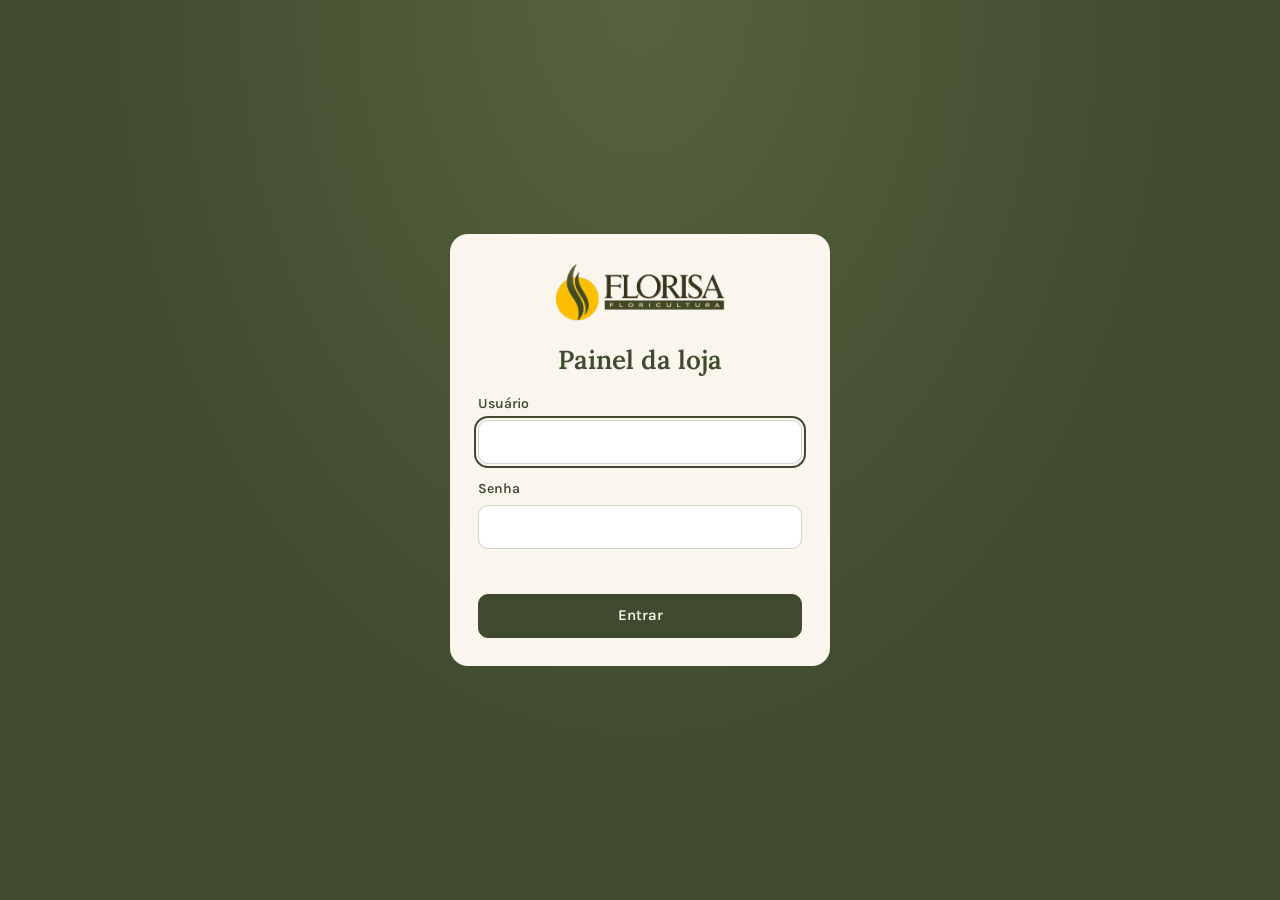
<file: api/src/Florisa.Api/wwwroot/painel/index.html>
<!doctype html>
<html lang="pt-BR">
<head>
<meta charset="utf-8">
<meta name="viewport" content="width=device-width, initial-scale=1">
<meta name="robots" content="noindex">
<title>Painel Florisa</title>
<link rel="preconnect" href="https://fonts.googleapis.com">
<link rel="preconnect" href="https://fonts.gstatic.com" crossorigin>
<link rel="stylesheet" href="https://fonts.googleapis.com/css2?family=Lora:ital,wght@0,500;0,600;0,700;1,500&family=Karla:wght@400;500;600;700&display=swap">
<link rel="stylesheet" href="painel.css">
</head>
<body>
<div id="app" aria-live="polite"></div>
<div id="toast" role="status" aria-live="polite"></div>
<div id="modal" class="modal" hidden><div class="modal-caixa" id="modalCaixa" role="dialog" aria-modal="true"></div></div>
<script src="painel.js"></script>
</body>
</html>
</file>
<file: api/src/Florisa.Api/wwwroot/painel/painel.css>
/* Painel Florisa — mesmas cores e letras da loja (v8) */
:root {
  --mata: #3F4A2E;
  --mata-2: #56623F;
  --creme: #EFE8DA;
  --creme-2: #E4DAC6;
  --papel: #FAF6EE;
  --bilhete: #F1E9D8;
  --texto: #4E4436;
  --suave: #6B6152;
  --terra: #6E4B33;
  --ouro: #C9A46A;
  --linha: rgba(63, 74, 46, .14);
  --linha-2: rgba(63, 74, 46, .24);
  --ok-fundo: #E1E6D3;
  --alerta-fundo: #F3E6C8; --alerta: #6B4E14;
  --terra-fundo: #EADFD3;
  --erro: #B3261E;
  --serif: "Lora", Georgia, serif;
  --sans: "Karla", system-ui, sans-serif;
}
* { box-sizing: border-box; }
html, body { margin: 0; min-height: 100%; }
body { background: var(--creme); color: var(--texto); font: 15px/1.5 var(--sans); }
a { color: var(--mata); }
a:hover { color: var(--terra); }
h1, h2, h3 { font-family: var(--serif); color: var(--mata); margin: 0; font-weight: 600; text-wrap: balance; }
button, input, select, textarea { font: inherit; color: inherit; }
:focus-visible { outline: 2px solid var(--mata); outline-offset: 2px; }
.num { font-variant-numeric: tabular-nums; }
.oculto { position: absolute; left: -9999px; }

/* ---------- estrutura ---------- */
.casca { display: flex; flex-wrap: wrap; min-height: 100vh; }
.lado { flex: 1 1 232px; max-width: 100%; background: var(--mata) radial-gradient(ellipse at 30% 0%, var(--mata-2) 0%, var(--mata) 60%); color: var(--creme); padding: 22px 14px; display: flex; flex-direction: column; gap: 22px; }
.lado img.marca { width: 150px; margin: 0 8px; display: block; }
.lado nav { display: flex; flex-direction: column; gap: 2px; }
.lado nav a { display: flex; align-items: center; gap: 10px; min-height: 44px; padding: 0 12px; border-radius: 10px; color: rgba(239, 232, 218, .86); text-decoration: none; }
.lado nav a:hover { background: rgba(239, 232, 218, .08); color: #fff; }
.lado nav a[aria-current="page"] { background: rgba(239, 232, 218, .14); color: var(--papel); font-weight: 600; }
.lado nav svg { width: 18px; height: 18px; flex: none; }
.lado .cont { margin-left: auto; min-width: 22px; height: 22px; padding: 0 6px; border-radius: 999px; background: var(--ouro); color: var(--mata); font-size: 12px; font-weight: 700; display: flex; align-items: center; justify-content: center; }
.lado .quem { margin-top: auto; border-top: 1px solid rgba(239, 232, 218, .26); padding: 16px 10px 0; font-size: 13px; color: rgba(239, 232, 218, .8); }
.lado .quem b { display: block; color: var(--papel); font-size: 14px; }
.lado .quem button { background: none; border: 0; color: var(--creme); text-decoration: underline; padding: 0; cursor: pointer; }
main { flex: 999 1 640px; min-width: 0; padding: 28px 32px 48px; display: flex; flex-direction: column; gap: 20px; }
@media (max-width: 700px) {
  main { padding: 18px 16px 40px; }
  .lado { padding: 14px; gap: 12px; }
  .lado nav { flex-direction: row; flex-wrap: wrap; }
  .lado .quem { margin-top: 0; padding-top: 10px; }
}

.topo { display: flex; flex-wrap: wrap; justify-content: space-between; align-items: flex-end; gap: 14px; }
.topo h1 { font-size: 40px; line-height: 1.05; }
.topo p { margin: 6px 0 0; }
.acoes { display: flex; gap: 10px; flex-wrap: wrap; align-items: center; }

/* ---------- elementos ---------- */
.btn { min-height: 44px; padding: 0 16px; border-radius: 10px; border: 1px solid var(--linha-2); background: var(--papel); color: var(--mata); font-weight: 600; display: inline-flex; align-items: center; justify-content: center; gap: 8px; cursor: pointer; text-decoration: none; white-space: nowrap; }
.btn:hover { border-color: var(--mata); }
.btn-mata { background: var(--mata); border-color: var(--mata); color: var(--papel); }
.btn-mata:hover { background: var(--mata-2); color: var(--papel); }
.btn-pq { min-height: 38px; padding: 0 12px; font-size: 13px; }
.btn[disabled] { opacity: .55; cursor: wait; }
.btn svg { width: 16px; height: 16px; }
.link svg { width: 16px; height: 16px; }
.link { background: none; border: 0; padding: 0; color: var(--mata); font-weight: 600; text-decoration: underline; cursor: pointer; }
.perigo { color: var(--terra); }

.busca { display: flex; align-items: center; gap: 8px; height: 44px; padding: 0 14px; border-radius: 10px; border: 1px solid var(--linha); background: var(--papel); min-width: 240px; }
.busca input { border: 0; outline: 0; background: transparent; width: 100%; }
.busca svg { width: 16px; height: 16px; color: var(--suave); }

.chips { display: flex; flex-wrap: wrap; gap: 8px; align-items: center; }
.chip { min-height: 38px; padding: 0 14px; border-radius: 999px; border: 1px solid var(--linha); background: var(--papel); cursor: pointer; }
.chip[aria-pressed="true"] { background: var(--mata); border-color: var(--mata); color: var(--papel); font-weight: 600; }

.cartao { background: var(--papel); border: 1px solid rgba(63, 74, 46, .07); border-radius: 14px; padding: 20px; }
.cartao h2 { font-size: 22px; margin-bottom: 12px; }
.rotulo { font-size: 12px; letter-spacing: .1em; text-transform: uppercase; font-weight: 700; color: var(--suave); }

.kpis { display: grid; grid-template-columns: repeat(auto-fit, minmax(180px, 1fr)); gap: 12px; }
.kpi { background: var(--papel); border: 1px solid rgba(63, 74, 46, .07); border-radius: 14px; padding: 16px 18px; display: flex; flex-direction: column; gap: 2px; }
.kpi b { font-family: var(--serif); font-weight: 600; font-size: 32px; color: var(--mata); line-height: 1.15; }

.etq { font-size: 11px; letter-spacing: .1em; text-transform: uppercase; font-weight: 700; padding: 4px 8px; border-radius: 6px; background: var(--creme-2); color: var(--mata); white-space: nowrap; }
.etq.retirada { background: var(--mata); color: var(--papel); }
.pilula { font-size: 12px; font-weight: 700; padding: 4px 9px; border-radius: 999px; white-space: nowrap; display: inline-flex; align-items: center; gap: 6px; }
.pilula.ok { background: var(--ok-fundo); color: var(--mata); }
.pilula.alerta { background: var(--alerta-fundo); color: var(--alerta); }
.pilula.terra { background: var(--terra-fundo); color: var(--terra); }
.pilula.borda { border: 1px solid var(--linha); color: var(--texto); font-weight: 600; }
.bola { width: 10px; height: 10px; border-radius: 50%; flex: none; }

/* ---------- fila ---------- */
.fila-caixa { overflow-x: auto; padding-bottom: 6px; }
.fila { display: grid; grid-template-columns: repeat(5, minmax(244px, 1fr)); gap: 12px; min-width: 1260px; align-items: start; }
.coluna { background: rgba(63, 74, 46, .06); border-radius: 16px; padding: 10px; display: flex; flex-direction: column; gap: 10px; }
.coluna h2 { font: 700 15px var(--sans); display: flex; align-items: center; gap: 8px; padding: 6px 6px 2px; margin: 0; }
.coluna h2 span:last-child { margin-left: auto; font-weight: 500; color: var(--suave); }
.vazio { text-align: center; color: var(--suave); padding: 18px 8px; font-size: 14px; margin: 0; }
.ped { background: var(--papel); border: 1px solid rgba(63, 74, 46, .07); border-radius: 14px; padding: 12px; display: flex; flex-direction: column; gap: 10px; box-shadow: 0 1px 2px rgba(63, 74, 46, .06); }
.ped .l1 { display: flex; align-items: center; gap: 8px; }
.ped .l1 a { font-family: var(--serif); font-weight: 600; font-size: 18px; text-decoration: none; }
.ped .hora { font-size: 12px; color: var(--suave); }
.ped .l1 .etq { margin-left: auto; }
.ped .l2 { display: flex; gap: 10px; align-items: flex-start; }
.foto { width: 46px; height: 46px; border-radius: 10px; object-fit: cover; flex: none; background: var(--creme-2); display: block; }
.ped .itens { font-weight: 600; color: var(--mata); font-size: 14px; line-height: 1.3; }
.ped .para { font-size: 13px; line-height: 1.35; }
.bilhete { font-size: 13px; line-height: 1.4; background: var(--bilhete); border-radius: 8px; padding: 7px 9px; }
.ped .l3 { display: flex; flex-wrap: wrap; gap: 6px; }
.ped .l4 { display: flex; align-items: center; gap: 8px; border-top: 1px solid rgba(63, 74, 46, .1); padding-top: 10px; }
.ped .l4 b { white-space: nowrap; font-family: var(--serif); font-size: 17px; color: var(--mata); font-weight: 600; }
.ped .l4 .btn { margin-left: auto; }

/* ---------- detalhe ---------- */
.det { display: flex; flex-wrap: wrap; gap: 16px; align-items: flex-start; }
.det > .principal { flex: 999 1 520px; min-width: 0; display: flex; flex-direction: column; gap: 16px; }
.det > .lateral { flex: 1 1 300px; min-width: 0; display: flex; flex-direction: column; gap: 16px; }
.duas { display: grid; grid-template-columns: repeat(auto-fit, minmax(260px, 1fr)); gap: 16px; }
.item { display: flex; gap: 14px; align-items: center; padding: 12px 0; border-bottom: 1px solid rgba(63, 74, 46, .1); }
.item .foto { width: 64px; height: 64px; }
.item div { flex: 1; }
.item strong { color: var(--mata); }
.soma { display: flex; flex-direction: column; gap: 4px; padding-top: 12px; }
.soma div { display: flex; justify-content: space-between; }
.soma .total { font-family: var(--serif); font-weight: 600; font-size: 22px; color: var(--mata); }
.msg-cartao { background: var(--bilhete); }
.msg-cartao p { font: italic 500 22px/1.4 var(--serif); color: var(--mata); margin: 0; }
.linha-tempo { list-style: none; margin: 0 0 12px; padding: 0; }
.linha-tempo li { display: grid; grid-template-columns: 28px 1fr; gap: 12px; padding-bottom: 16px; }
.linha-tempo .marco { width: 28px; height: 28px; border-radius: 50%; border: 2px solid var(--linha-2); background: var(--papel); display: flex; align-items: center; justify-content: center; }
.linha-tempo .feita .marco { background: var(--mata); border-color: var(--mata); }
.linha-tempo .atual .marco { border: 3px solid var(--terra); }
.linha-tempo .marco svg { width: 14px; height: 14px; color: var(--papel); }
.linha-tempo strong { display: block; color: var(--mata); }
.linha-tempo .falta strong { color: var(--suave); }
.linha-tempo small { font-size: 13px; }
.historico { font-size: 13px; display: flex; flex-direction: column; gap: 6px; max-height: 240px; overflow: auto; }

/* ---------- formulários ---------- */
.campo { display: flex; flex-direction: column; gap: 6px; font-size: 14px; font-weight: 600; color: var(--mata); }
.campo input, .campo select, .campo textarea { min-height: 44px; border-radius: 10px; border: 1px solid var(--linha-2); background: #fff; padding: 8px 12px; font-weight: 400; color: var(--texto); }
.campo textarea { min-height: 84px; resize: vertical; }
.grade-campos { display: grid; grid-template-columns: repeat(auto-fit, minmax(180px, 1fr)); gap: 12px; }
.erro-msg { color: var(--erro); font-size: 14px; margin: 0; min-height: 1.2em; }

/* ---------- tabelas ---------- */
.tabela-caixa { overflow-x: auto; }
table { width: 100%; border-collapse: collapse; font-size: 15px; }
th { text-align: left; font-size: 12px; letter-spacing: .1em; text-transform: uppercase; color: var(--suave); padding: 12px 8px; }
td { padding: 8px; border-top: 1px solid rgba(63, 74, 46, .1); vertical-align: middle; }
td input[type="number"], td input[type="text"] { width: 90px; min-height: 38px; border-radius: 8px; border: 1px solid var(--linha-2); background: #fff; padding: 0 8px; text-align: right; }
td input[type="text"] { width: 130px; text-align: left; }
td input[type="checkbox"], label.marca input { width: 20px; height: 20px; accent-color: var(--mata); }
label.marca { display: inline-flex; align-items: center; gap: 8px; min-height: 40px; cursor: pointer; font-weight: 500; }
.prod-nome { display: flex; align-items: center; gap: 12px; }
.prod-nome small { display: block; color: var(--suave); font-size: 13px; }
tr.salvando { opacity: .6; }

/* ---------- login ---------- */
.login { min-height: 100vh; display: flex; align-items: center; justify-content: center; padding: 24px 16px; background: var(--mata) radial-gradient(ellipse at 50% 0%, var(--mata-2) 0%, var(--mata) 65%); }
.login form { width: 100%; max-width: 380px; background: var(--papel); border-radius: 18px; padding: 28px; display: flex; flex-direction: column; gap: 14px; }
.login img { width: 170px; align-self: center; margin-bottom: 4px; }
.login h1 { font-size: 26px; text-align: center; }

/* ---------- entregador (celular) ---------- */
.entregas-lista { display: flex; flex-direction: column; gap: 12px; max-width: 560px; }
.entrega { display: flex; flex-direction: column; gap: 10px; }
.entrega .acoes .btn { flex: 1; }

/* ---------- modal e aviso ---------- */
.modal { position: fixed; inset: 0; background: rgba(36, 30, 20, .45); display: flex; align-items: flex-start; justify-content: center; padding: 6vh 16px; overflow: auto; z-index: 50; }
.modal[hidden] { display: none; }
.modal-caixa { background: var(--papel); border-radius: 18px; padding: 24px; width: 100%; max-width: 640px; display: flex; flex-direction: column; gap: 14px; }
.modal-caixa h2 { font-size: 24px; }
#toast { position: fixed; left: 50%; bottom: 24px; transform: translate(-50%, 20px); opacity: 0; visibility: hidden; background: var(--mata); color: var(--papel); padding: 12px 18px; border-radius: 12px; max-width: min(92vw, 520px); transition: transform .3s ease, opacity .3s ease, visibility .3s; z-index: 60; box-shadow: 0 10px 30px rgba(0, 0, 0, .2); }
#toast.on { transform: translate(-50%, 0); opacity: 1; visibility: visible; }
#toast.erro { background: var(--erro); }

@media (prefers-reduced-motion: reduce) { #toast { transition: none; } }

/* ---------- comanda impressa ---------- */
#comanda { display: none; }
@media print {
  body { background: #fff; }
  .casca, #toast, .modal { display: none !important; }
  #comanda { display: block; font: 14px/1.5 var(--sans); color: #000; padding: 0; }
  #comanda h1 { font-size: 22px; color: #000; }
  #comanda .bilhete-impresso { border: 1px dashed #000; padding: 10px; font: italic 18px var(--serif); margin: 12px 0; }
}

.aviso-alerta { margin: 0 0 10px; font-size: 13px; font-weight: 600; background: var(--alerta-fundo); color: var(--alerta); border-radius: 8px; padding: 8px 10px; }
#eTaxas td:first-child { width: 62%; }
#eTaxas td input[type="number"] { width: 72px; }
#eTaxas td input[type="text"] { width: 100%; min-width: 150px; }
</file>
